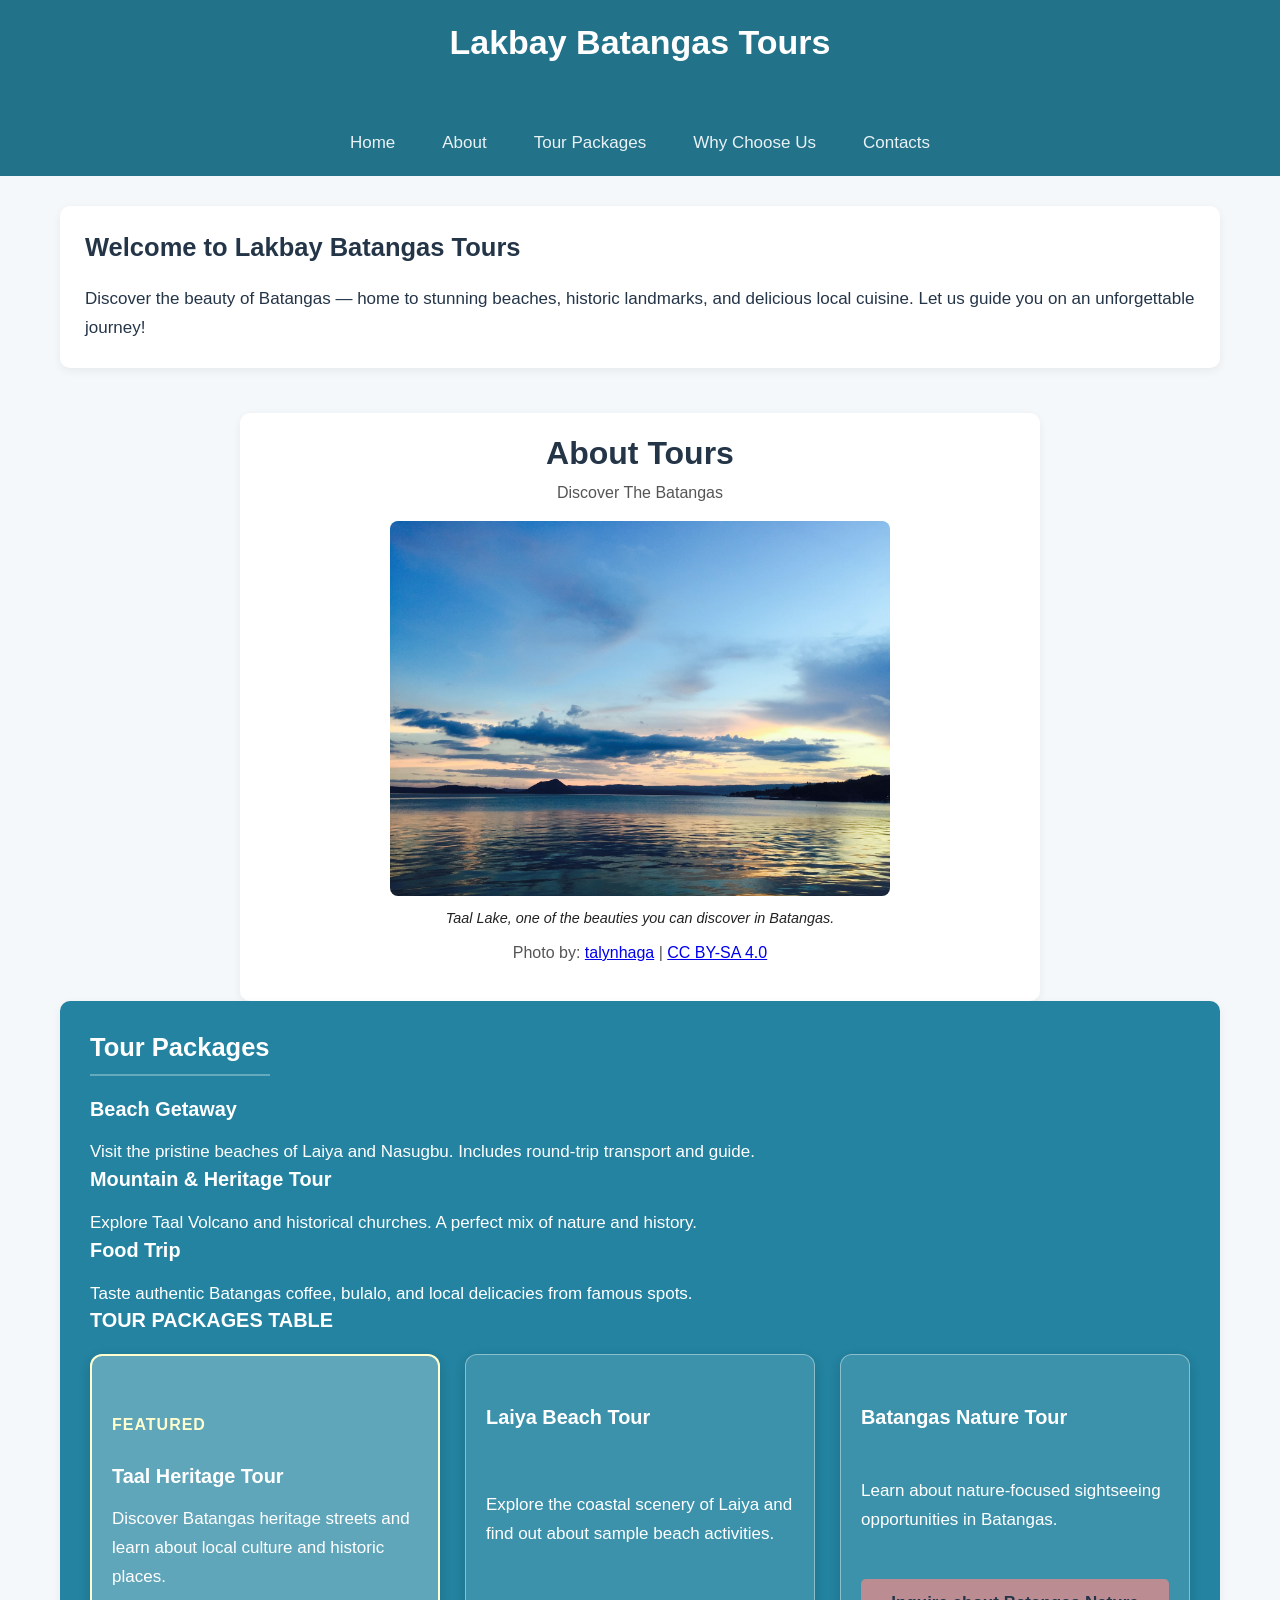
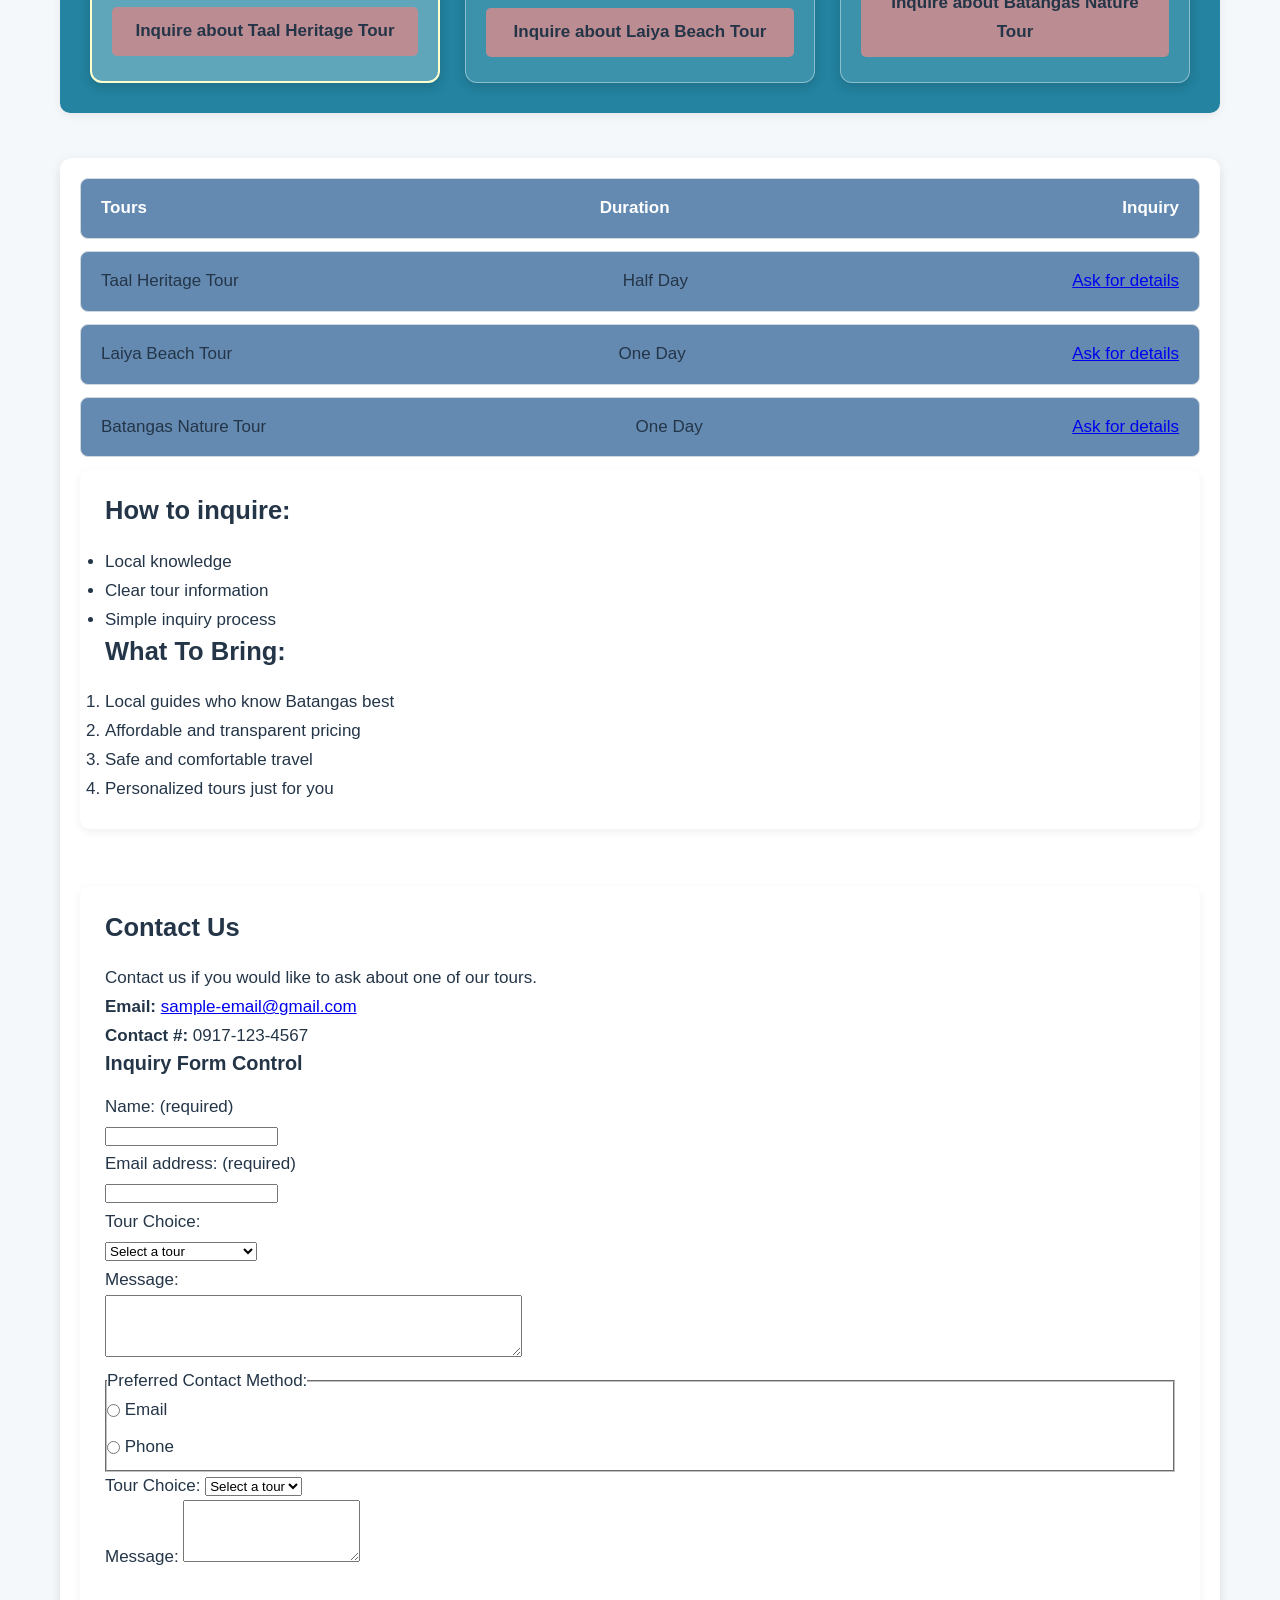
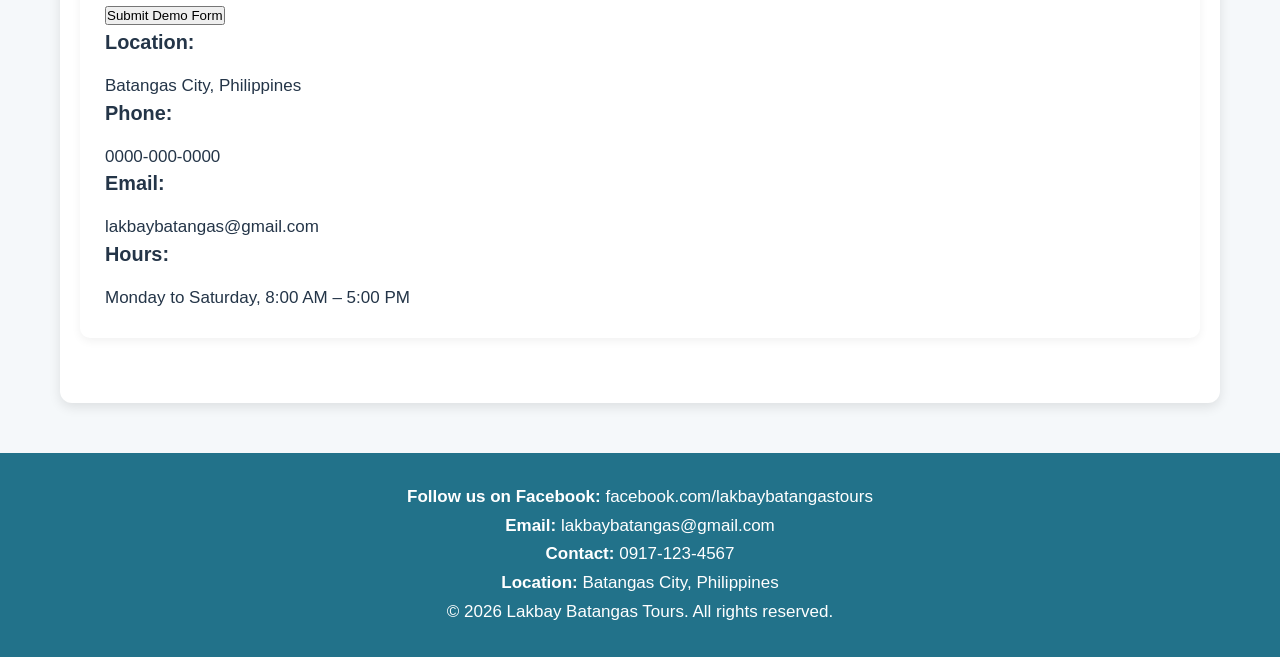
<file: index.html>
<!doctype html>
<html lang="en">
<head>
  <meta charset="UTF-8">
  <meta name="viewport" content="width=device-width, initial-scale=1.0">
  <title>Lakbay Batangas Tours | Week 11 Final Repair</title>
  <link rel="stylesheet" href="css/style.css"/>
</head>
<body>

<header>
    <h1>Lakbay Batangas Tours</h1>
   
</header>
 <nav aria-label="Main Navigation">
        <ul>
            <li><a href="#home">Home</a></li> 
            <li><a href="#about">About</a></li>
            <li><a href="#packages">Tour Packages</a></li>
            <li><a href="#why">Why Choose Us</a></li>
            <li><a href="#contact">Contacts</a></li>
        </ul>
    </nav>

<main>
    <section id="home">
        <h2>Welcome to Lakbay Batangas Tours</h2>
        <p>Discover the beauty of Batangas — home to stunning beaches, historic landmarks, and delicious local cuisine. Let us guide you on an unforgettable journey!</p>
    </section>

   <section id="about">
    <h2>About  Tours</h2>
    <p>Discover The Batangas</p>

    <figure>
        <img src="assets/images/taal-lake.jpg" alt="Taal Lake at Sunset">
        <figcaption>Taal Lake, one of the beauties you can discover in Batangas.</figcaption>
    </figure>
    <p class="photo-credit">Photo by: <a href="https://commons.wikimedia.org/wiki/File:Taal_Lake.jpg" target="_blank">talynhaga</a> | <a href="https://creativecommons.org/licenses/by-sa/4.0/" target="_blank">CC BY-SA 4.0</a></p>
</section>
     
   

<section id="packages">


    <h2>Tour Packages</h2>

    <h3>Beach Getaway</h3>
    <p>Visit the pristine beaches of Laiya and Nasugbu. Includes round-trip transport and guide.</p>

    <h3>Mountain & Heritage Tour</h3>
    <p>Explore Taal Volcano and historical churches. A perfect mix of nature and history.</p>

    <h3>Food Trip</h3>
    <p>Taste authentic Batangas coffee, bulalo, and local delicacies from famous spots.</p>

    <h3>TOUR PACKAGES TABLE</h3>
    
    <div class="tour-grid">

        <article class="tour-card featured-tour">
 <div class="featured-label">FEATURED</div>
            
     
            <h3>Taal Heritage Tour</h3>
            <p>
                Discover Batangas heritage streets and
                learn about local culture and historic places.
            </p>

            <a href="#contact">Inquire about Taal Heritage Tour</a>
        </article>

        <article class="tour-card">

            <h3>Laiya Beach Tour</h3>
            <p>
                Explore the coastal scenery of Laiya and
                find out about sample beach activities.
            </p>

            <a href="#contact">Inquire about Laiya Beach Tour</a>
        </article>

        <article class="tour-card">

            <h3>Batangas Nature Tour</h3>
            <p>
                Learn about nature-focused sightseeing
                opportunities in Batangas.
            </p>

            <a href="#contact">Inquire about Batangas Nature Tour</a>
        </article>

    </div>
</section>
 </div>
    <div class="tour-table-container">
    <div class="tour-row header-row">
        <span>Tours</span>
        <span>Duration</span>
        <span>Inquiry</span>
    </div>
    <div class="tour-row">
        <span class="tour-name">Taal Heritage Tour</span>
        <span>Half Day</span>
        <a href="#contact" class="tour-btn">Ask for details</a>
    </div>
    <div class="tour-row">
        <span class="tour-name">Laiya Beach Tour</span>
        <span>One Day</span>
        <a href="#contact" class="tour-btn">Ask for details</a>
    </div>
    <div class="tour-row">
        <span class="tour-name">Batangas Nature Tour</span>
        <span>One Day</span>
        <a href="#contact" class="tour-btn">Ask for details</a>
  </div>
      
    <section id="why">
        <h2>How to inquire:</h2>
        <ul>
          <li>Local knowledge</li>
          <li>Clear tour information</li>
          <li>Simple inquiry process</li>
        </ul>

        <h2>What To Bring:</h2>
        <ol>
            <li>Local guides who know Batangas best</li>
            <li>Affordable and transparent pricing</li>
            <li>Safe and comfortable travel</li>
            <li>Personalized tours just for you</li>
        </ol>
    </section>

    <section id="contact">
        <h2>Contact Us</h2>
        <p>Contact us if you would like to ask about one of our tours.</p>
        <p><strong>Email:</strong> <a href="mailto:sample-email@gmail.com">sample-email@gmail.com</a></p>
        <p><strong>Contact #:</strong> 0917-123-4567</p>

        <h3>Inquiry Form Control</h3>
        <form action="#" method="POST">
            <p>
                <label for="your-name">Name: (required)</label><br>
                <input type="text" id="your-name" name="your-name" required>
            </p>
            
            <p>
                <label for="your-email">Email address: (required)</label><br>
                <input type="email" id="your-email" name="your-email" required>
            </p>

            <p>
                <label for="tour-choice">Tour Choice:</label><br>
                <select id="tour-choice" name="tour-choice" required>
                    <option value="">Select a tour</option>
                    <option value="taal-heritage">Taal Heritage Tour</option>
                    <option value="laiya-beach">Laiya Beach Tour</option>
                    <option value="batangas-nature">Batangas Nature Tour</option>
                </select>
            </p>

            <p>
                <label for="optional-message">Message:</label><br>
                <textarea id="optional-message" name="optional-message" rows="4" cols="50"></textarea>
            </p>
            
            <form class="tour-form">
    <fieldset>
        <legend>Preferred Contact Method:</legend>
        <div class="radio-group">
            <input type="radio" id="contact-method-email" name="contact-method" value="email" required>
            <label for="contact-method-email">Email</label>
        </div>
        <div class="radio-group">
            <input type="radio" id="contact-method-phone" name="contact-method" value="phone">
            <label for="contact-method-phone">Phone</label>
        </div>
    </fieldset>

    <div class="form-group">
        <label for="tour-choice">Tour Choice:</label>
        <select id="tour-choice" name="tour-choice">
            <option value="">Select a tour</option>
            <!-- Iba pang options dito -->
        </select>
    </div>

    <div class="form-group">
        <label for="message">Message:</label>
        <textarea id="message" name="message" rows="4"></textarea>
    </div>
</form>

            <br>
            <button type="submit">Submit Demo Form</button>
        </form>

        <!-- Inayos ang tags dito para maging malinis at semantiko -->
        <div class="contact-info">
            <h3>Location:</h3>
            <p>Batangas City, Philippines</p>
            
            <h3>Phone:</h3>
            <p>0000-000-0000</p>
            
            <h3>Email:</h3>
            <p>lakbaybatangas@gmail.com</p>
            
            <h3>Hours:</h3>
            <p>Monday to Saturday, 8:00 AM – 5:00 PM</p>
        </div>
    </section>
</main>

<footer>
    <div class="footer-links">
        <p><strong>Follow us on Facebook:</strong> facebook.com/lakbaybatangastours</p>
        <p><strong>Email:</strong> lakbaybatangas@gmail.com</p> 
        <p><strong>Contact:</strong> 0917-123-4567</p>
        <p><strong>Location:</strong> Batangas City, Philippines</p>
    </div>
    <p class="copyright">&copy; 2026 Lakbay Batangas Tours. All rights reserved.</p>
</footer>

</body>
</html>
</file>
<file: css/style.css>
/* --------------------------
   BASE & GLOBAL STYLES
--------------------------- */

*, *::before, *::after {
    box-sizing: border-box;
    margin: 0;
    padding: 0;
}

body {
    background-color: #f5f8fa;
    color: #243548;
    font-family: 'Segoe UI', Roboto, Arial, sans-serif;
    font-size: 17px;
    line-height: 1.7;
}

/* HEADINGS */

h1, h2, h3, h4 {
    line-height: 1.3;
    margin-bottom: 0.8em;
}

/* --------------------------
   HEADER & NAVIGATION (Flexbox)
--------------------------- */

/* 2. Relative ang Header */
header {
    position: relative; 
    background-color: rgb(34, 114, 138);
    color: white;
    padding: 20px;
    text-align: center;
    box-shadow: 0 4px 10px rgba(0,0,0,0.15);
}

/* 3. Ang Nav Container */
nav {
    width: 100%;
}

/* 4. Sticky ang nav ul */
nav ul {
    position: sticky;           
    top: 0;                     /* Kailangan may kasamang top value */
    z-index: 1000;              
    background-color: rgb(34, 114, 138); /* Kailangan may background para hindi lumusot ang text */
    
    display: flex;
    flex-wrap: wrap;            
    justify-content: center;    
    align-items: center;        
    gap: 10px 15px;             
    list-style: none;           
    margin: 0;
    padding: 10px 0;
}

/* Links Styling */
nav a {
    color: #e9f2f5;
    text-decoration: none;      
    padding: 8px 16px;
    border-radius: 6px;         
    font-weight: 500;
    display: inline-block;
    transition: all 0.3s ease;  
}

nav a:hover {
    color: #0e0f0f;             
    background-color: #d38989;  
    transform: translateY(-2px);
}

/* --------------------------
   MAIN & SECTIONS
--------------------------- */

main {
    max-width: 1200px;
    margin: 0 auto;
    padding: 30px 20px;
}

section {
    margin-bottom: 45px;
    padding: 25px;
    background-color: white;
    border-radius: 10px;
    box-shadow: 0 3px 10px rgba(0,0,0,0.06);
}

/* --------------------------
   TOUR PACKAGES SECTION
--------------------------- */

#packages {
    background-color: rgb(35, 131, 160);
    color: white;
    padding: 30px;
    border-radius: 10px;
}

#packages h2,
#packages h3 {
    color: white;
}

#packages h2 {
    border-bottom: 2px solid rgba(255,255,255,0.3);
    padding-bottom: 10px;
    display: inline-block;
}

/* FEATURED LABEL - LEFT SIDE */

.featured-label {
    display: block;
    text-align: left;
    color: #ffffcf;
    font-weight: bold;
    font-size: 16px;
    letter-spacing: 1px;
    margin-top: 20px;
    margin-bottom: 10px;
}

/* TOUR GRID */

.tour-grid {
    display: grid;
    grid-template-columns: 1fr; /* Mobile default */
    gap: 25px;
    margin-top: 20px;
}

/* TOUR CARDS (Relative positioning for absolute children) */

.tour-card {
    position: relative; /* REQUIRED for absolute positioning inside */
    background-color: rgba(255,255,255,0.12);
    border: 1px solid rgba(255,255,255,0.4);
    padding: 35px 20px 25px 20px; /* Extra top padding to make room for absolute badge */
    border-radius: 12px;
    box-shadow: 0 4px 12px rgba(0,0,0,0.15);
    display: flex;
    flex-direction: column;
    justify-content: space-between;
    transition: 0.3s ease;
}

/* ABSOLUTE POSITIONING EXAMPLE: Card Badge */
.tour-card .tour-badge {
    position: absolute;
    top: 12px;
    right: 15px;
    background-color: #ffffcf;
    color: #243548;
    font-size: 12px;
    font-weight: bold;
    padding: 3px 8px;
    border-radius: 4px;
    text-transform: uppercase;
}

.tour-card:hover {
    transform: translateY(-5px);
    box-shadow: 0 12px 25px rgba(0,0,0,0.25);
    background-color: rgba(255,255,255,0.22);
}

.tour-card h3 {
    color: white;
    margin-top: 15px;
}

.tour-card p {
    color: white;
    line-height: 1.7;
}

/* FEATURED TOUR CARD */

.tour-card.featured-tour {
    background-color: rgba(255,255,255,0.28);
    border: 2px solid #ffffcf;
}

/* TOUR CARD LINKS */

.tour-card a {
    display: inline-block;
    margin-top: 15px;
    padding: 10px 15px;
    background-color: #bb8c92;
    color: #243548;
    text-decoration: none;
    border-radius: 5px;
    font-weight: bold;
    text-align: center;
    transition: 0.3s ease;
}

.tour-card a:hover {
    background-color: #d47c87;
    transform: translateY(-2px);
}

/* --------------------------
   FOOTER
--------------------------- */

footer {
    background-color: #22728a;
    color: white;
    padding: 30px 20px;
    text-align: center;
    margin-top: 20px;
}

/* --------------------------
   RESPONSIVE DESIGN (Media Queries)
--------------------------- */

@media (min-width: 48rem) { /* Tablets (768px and up) */
    .tour-grid {
        grid-template-columns: repeat(2, minmax(0, 1fr));
    }

    .contact-layout {
        display: grid;
        grid-template-columns: repeat(2, minmax(0, 1fr));
        gap: 20px;
    }
}

@media (min-width: 64rem) { /* Laptops/Desktops (1024px and up) */
    .tour-grid {
        grid-template-columns: repeat(3, minmax(0, 1fr));
    }
}
/* Ang Main Box Container */
.tour-table-container {
    display: flex;
    flex-direction: column;
    gap: 12px;
    background-color: white;
    padding: 20px;
    border-radius: 12px;
    box-shadow: 0 4px 12px rgba(0, 0, 0, 0.1);
    position: relative; /* Halimbawa ng relative positioning sa container */
}

/* Header Row */
.header-row {
    background-color: #22728a;
    color: white;
    font-weight: bold;
    border-radius: 6px;
}

/* Bawat Row bilang Flexbox Box */
.tour-row {
    display: flex;
    justify-content: space-between;
    align-items: center;
    padding: 15px 20px;
    background-color: #648ab1;
    border: 1px solid #d1d9e0; /* Border sa palibot ng bawat box */
    border-radius: 8px;
    position: relative; /* Relative para pwedeng lagyan ng absolute badge sa loob */
    transition: 0.3s ease;
}

/* Hover effect sa bawat box */
.tour-row:hover {
    transform: translateY(-2px);
    box-shadow: 0 6px 15px rgba(0, 0, 0, 0.08);
    border-color: #22728a;
}

/* Halimbawa ng Absolute Positioning sa loob ng Row (Hal. "Hot Deal" Badge) */
.tour-name::before {
    content: "POPULAR";
    position: absolute;
    top: -8px;
    right: 20px;
    background-color: #ffffcf;
    color: #243548;
    font-size: 10px;
    font-weight: bold;
    padding: 2px 6px;
    border-radius: 4px;
    display: none; /* I-pakita lang kung kinakailangan */
}

nav{
  position: sticky;
  top: 0px;
  z-index: 1000;
}
/* Styling para sa About Section */
#about {
    max-width: 800px;
    margin: 0 auto;
    padding: 20px;
    font-family: Arial, sans-serif;
    text-align: center; /* Nilagyan ko ng center para magandang tignan sa mobile at desktop */
}

#about h2 {
    font-size: 2rem;
    margin-bottom: 5px;
}

#about p {
    font-size: 1rem;
    color: #555;
    margin-bottom: 15px;
}

/* Responsiveness para sa Figure at Image */
#about figure {
    margin: 0;
    padding: 0;
}

#about figure img {
    width: 100%;       /* Ginagawa nitong sakupin ang buong lapad ng mobile screen */
    max-width: 500px;  /* Limitasyon para hindi sumobra laki sa desktop (pwede mong baguhin) */
    height: auto;      /* Pinapanatili ang tamang proportion para hindi ma-distort ang image */
    display: block;
    margin: 0 auto 10px auto; /* Centered ang image at may konting spacing sa baba */
    border-radius: 8px; /* Dinagdagan ko ng konting rounded corners para mas modern tingnan */
}

#about figcaption {
    font-size: 0.9rem;
    color: #242222;
    font-style: italic;
    margin-bottom: 8px;
}

.photo-credit {
    font-size: 0.8rem;
}
.tour-form {
    width: 100%;
    max-width: 500px; /* Lapad sa desktop */
    margin: 0 auto;
    box-sizing: border-box;
}

.tour-form fieldset,
.tour-form select,
.tour-form textarea {
    width: 100%;
    max-width: 100%;
    box-sizing: border-box; /* Importante para hindi lumampas ang border at padding */
    margin-bottom: 15px;
    padding: 8px;
}

.tour-form label {
    display: block;
    margin-bottom: 5px;
}

/* Para magkatabi pa rin ang radio button at label */
.radio-group {
    margin-bottom: 8px;
}

.radio-group input[type="radio"],
.radio-group label {
    display: inline-block;
    width: auto;
    vertical-align: middle;
    margin-bottom: 0;
}

/* Mobile View (Screens na mas maliit sa 600px) */
@media only screen and (max-width: 600px) {
    .tour-form {
        padding: 10px;
    }

    .tour-form fieldset,
    .tour-form select,
    .tour-form textarea {
        font-size: 16px; /* Iwas auto-zoom sa iPhone */
        padding: 6px;    /* Mas compact na spacing */
    }

    .tour-form textarea {
        height: 90px;    /* Mas maliit na box sa mobile */
    }
}
</file>
